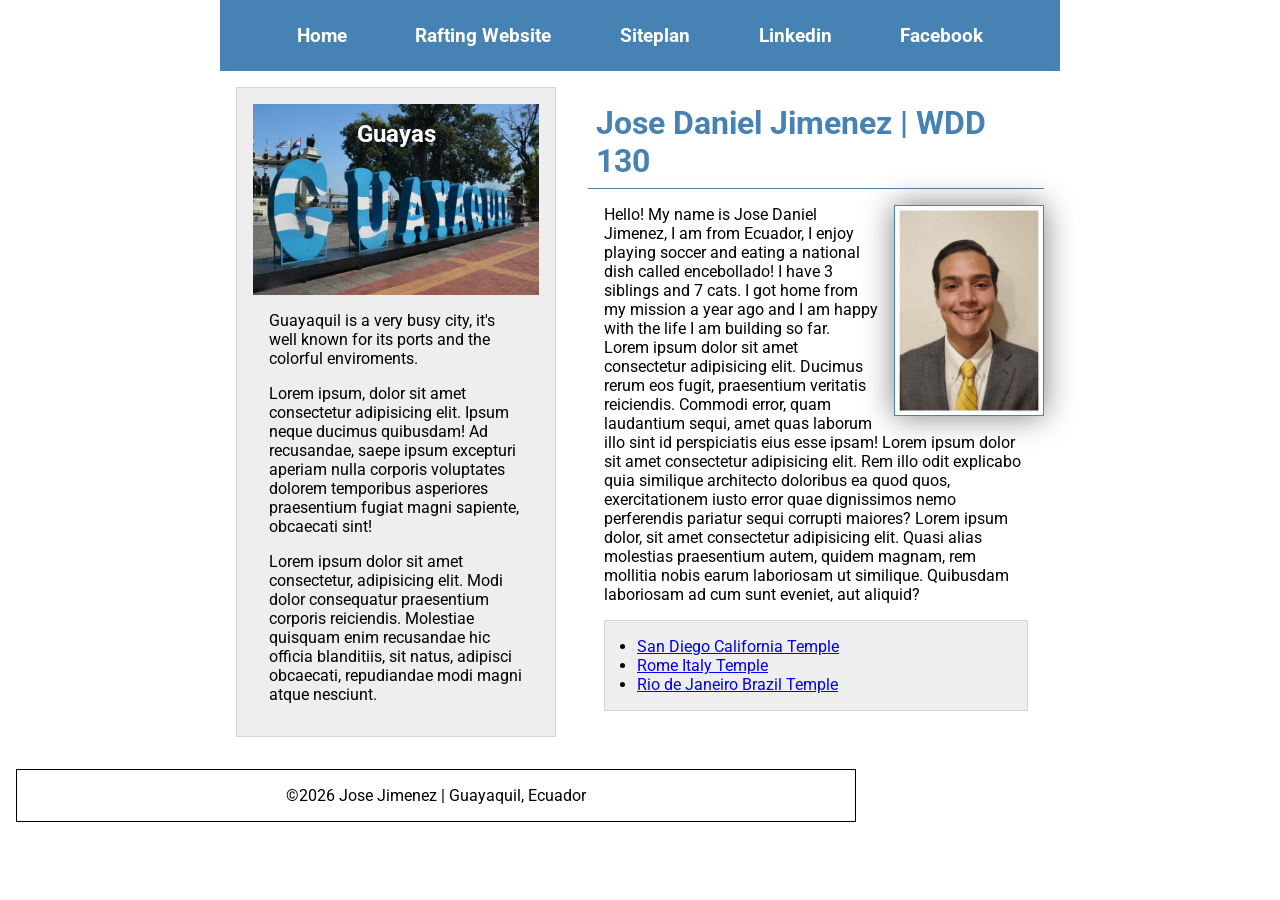
<file: index.html>
<!-- 15 November 2026 -->
<!DOCTYPE html>
<html lang="en">

<head>
    <meta charset="UTF-8">
    <meta name="viewport" content="width=device-width, initial-scale=1.0">
    <meta name="description" content="Jose Daniel Jimenez' BYU Idaho Wdd 130 course home page.">
    <meta name="author" content="Jose Daniel Jimenez">
    <title> Jose Daniel Jimenez Olvera | WDD 130</title>
    <link rel="stylesheet" href="styles/styles.css">
    <link rel="preconnect" href="https://fonts.googleapis.com">
    <link rel="preconnect" href="https://fonts.gstatic.com" crossorigin>
    <link href="https://fonts.googleapis.com/css2?family=Roboto:wght@400;700&display=swap" rel="stylesheet">

<body>
    <header>
        <nav>
            <a href="#">Home</a>
            <a href="wwr/">Rafting Website</a>
            <a href="wwe/site-plan-rafting.html">Siteplan</a>
            <a href="https://www.linkedin.com">Linkedin</a>
            <a href="https://facebook.com">Facebook</a>
        </nav>
    </header>
    <div class="grid">
        <main>
            <h1>Jose Daniel Jimenez | WDD 130</h1>
            <img src="images/profile.jpg" alt="Jose Jimenez" width="200">
            <p>Hello! My name is Jose Daniel Jimenez, I am from Ecuador, I enjoy playing soccer and eating a national dish called encebollado! I have 3 siblings and 7 cats. I got home from my mission a year ago and I am happy with the life I am building so far.
                Lorem ipsum dolor sit amet consectetur adipisicing elit. Ducimus rerum eos fugit, praesentium veritatis reiciendis. Commodi error, quam laudantium sequi, amet quas laborum illo sint id perspiciatis eius esse ipsam!
                Lorem ipsum dolor sit amet consectetur adipisicing elit. Rem illo odit explicabo quia similique architecto doloribus ea quod quos, exercitationem iusto error quae dignissimos nemo perferendis pariatur sequi corrupti maiores?
                Lorem ipsum dolor, sit amet consectetur adipisicing elit. Quasi alias molestias praesentium autem, quidem magnam, rem mollitia nobis earum laboriosam ut similique. Quibusdam laboriosam ad cum sunt eveniet, aut aliquid?
            </p>
            <ul class="box indent">
                <li><a href="https://www.churchofjesuschrist.org/temples/details/san-diego-california-temple?lang=eng" target="_blank">San Diego California Temple</a></li>
                <li><a href="https://www.churchofjesuschrist.org/temples/details/rome-italy-temple?lang=eng" target="_blank">Rome Italy Temple</a></li>
                <li><a href="https://www.churchofjesuschrist.org/temples/details/rio-de-janeiro-brazil-temple?lang=eng" target="_blank">Rio de Janeiro Brazil Temple</a></li>
            </ul>
        </main>
        <aside class="box">

            <h2>Guayas</h2>
            <img src="images/guayaquil.jpg" alt="Guayaquil">
            <p>Guayaquil is a very busy city, it's well known for its ports and the colorful enviroments.</p>
            <p>Lorem ipsum, dolor sit amet consectetur adipisicing elit. Ipsum neque ducimus quibusdam! Ad recusandae, saepe ipsum excepturi aperiam nulla corporis voluptates dolorem temporibus asperiores praesentium fugiat magni sapiente, obcaecati sint!</p>
            <p>Lorem ipsum dolor sit amet consectetur, adipisicing elit. Modi dolor consequatur praesentium corporis reiciendis. Molestiae quisquam enim recusandae hic officia blanditiis, sit natus, adipisci obcaecati, repudiandae modi magni atque nesciunt.</p>
        </aside>
    </div>
    <footer>
        <p>©2026 Jose Jimenez | Guayaquil, Ecuador</p>
    </footer>
</body>

</html>
</file>
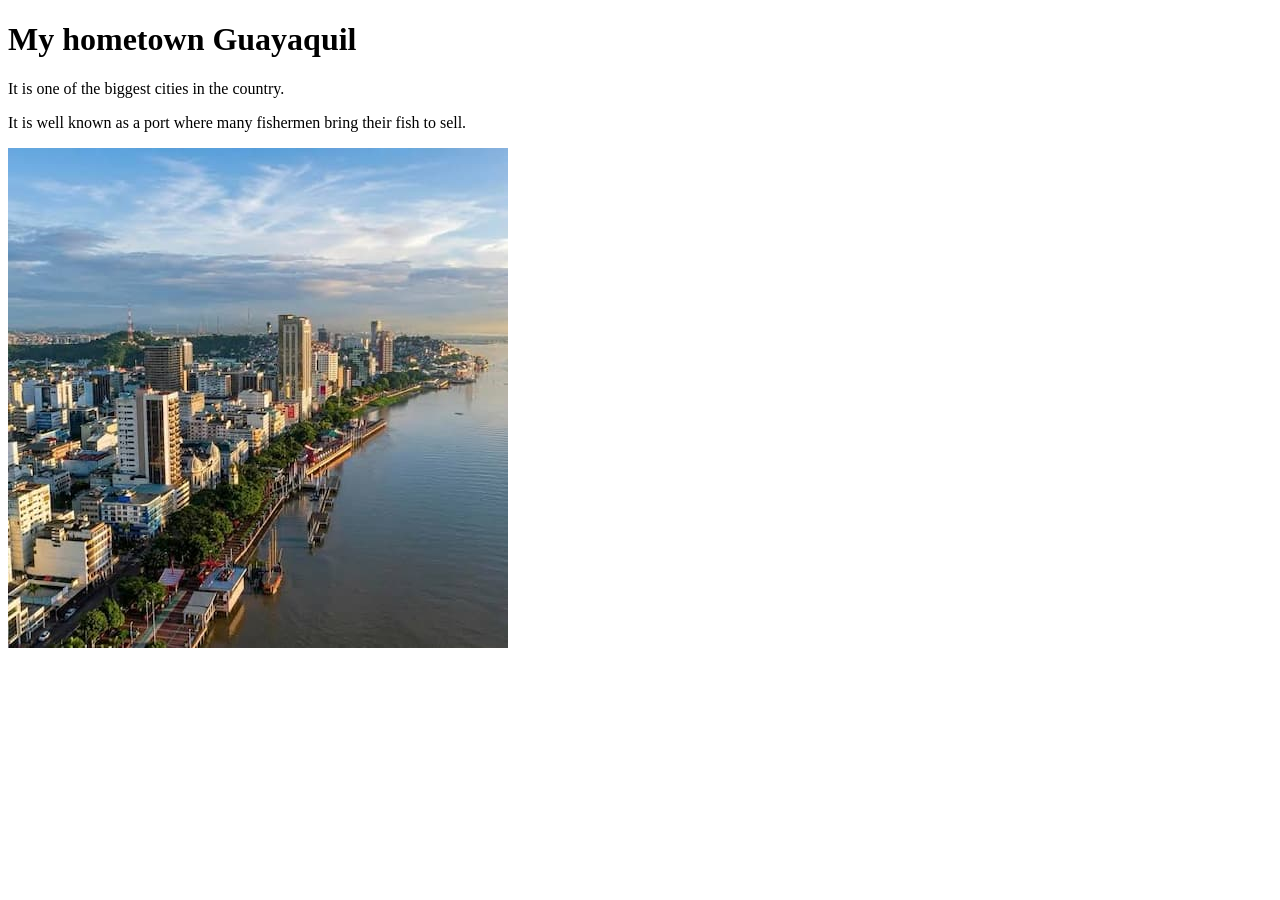
<file: week01/favorite-city.html>
<!DOCTYPE html>
<html lang="en">

<head>
    <meta charset="UTF-8">
    <meta name="viewport" content="width=device-width, initial-scale=1.0">
    <title>Guayaquil</title>
</head>

<body>
    <h1>My hometown Guayaquil</h1>
    <p>It is one of the biggest cities in the country.</p>
    <p>It is well known as a port where many fishermen bring their fish to sell.</p>
    <img src="images/guayaquil.jpg" alt="Guayaquil city">

</body>

</html>
</file>
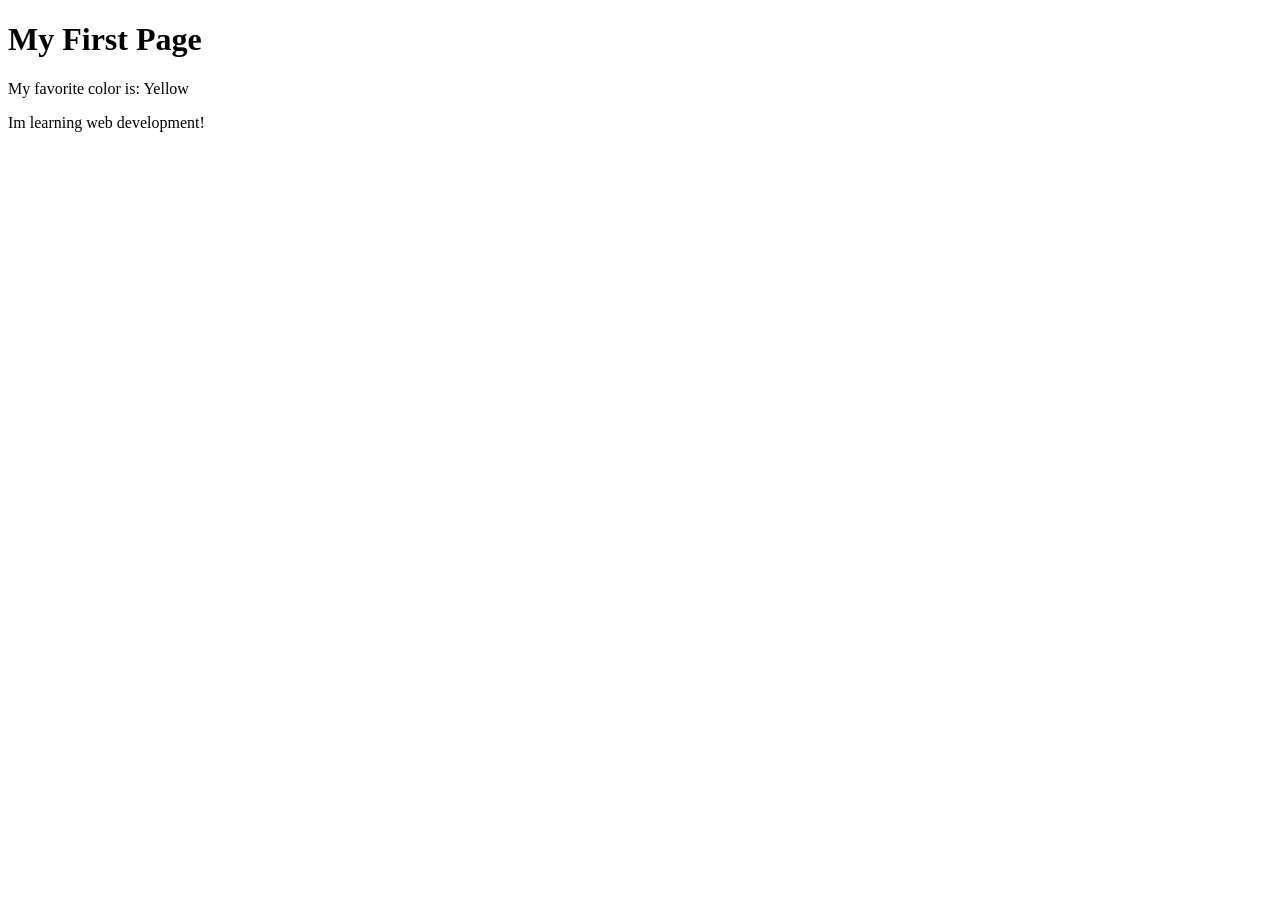
<file: week01/first-page.html>
<!DOCTYPE html>
<html lang="en">

<head>
    <meta charset="UTF-8">
    <meta name="viewport" content="width=device-width, initial-scale=1.0">
    <title>My First Page</title>
</head>

<body>
    <h1>My First Page</h1>
    <p>My favorite color is: Yellow </p>
    <p>Im learning web development!</p>
</body>

</html>
</file>
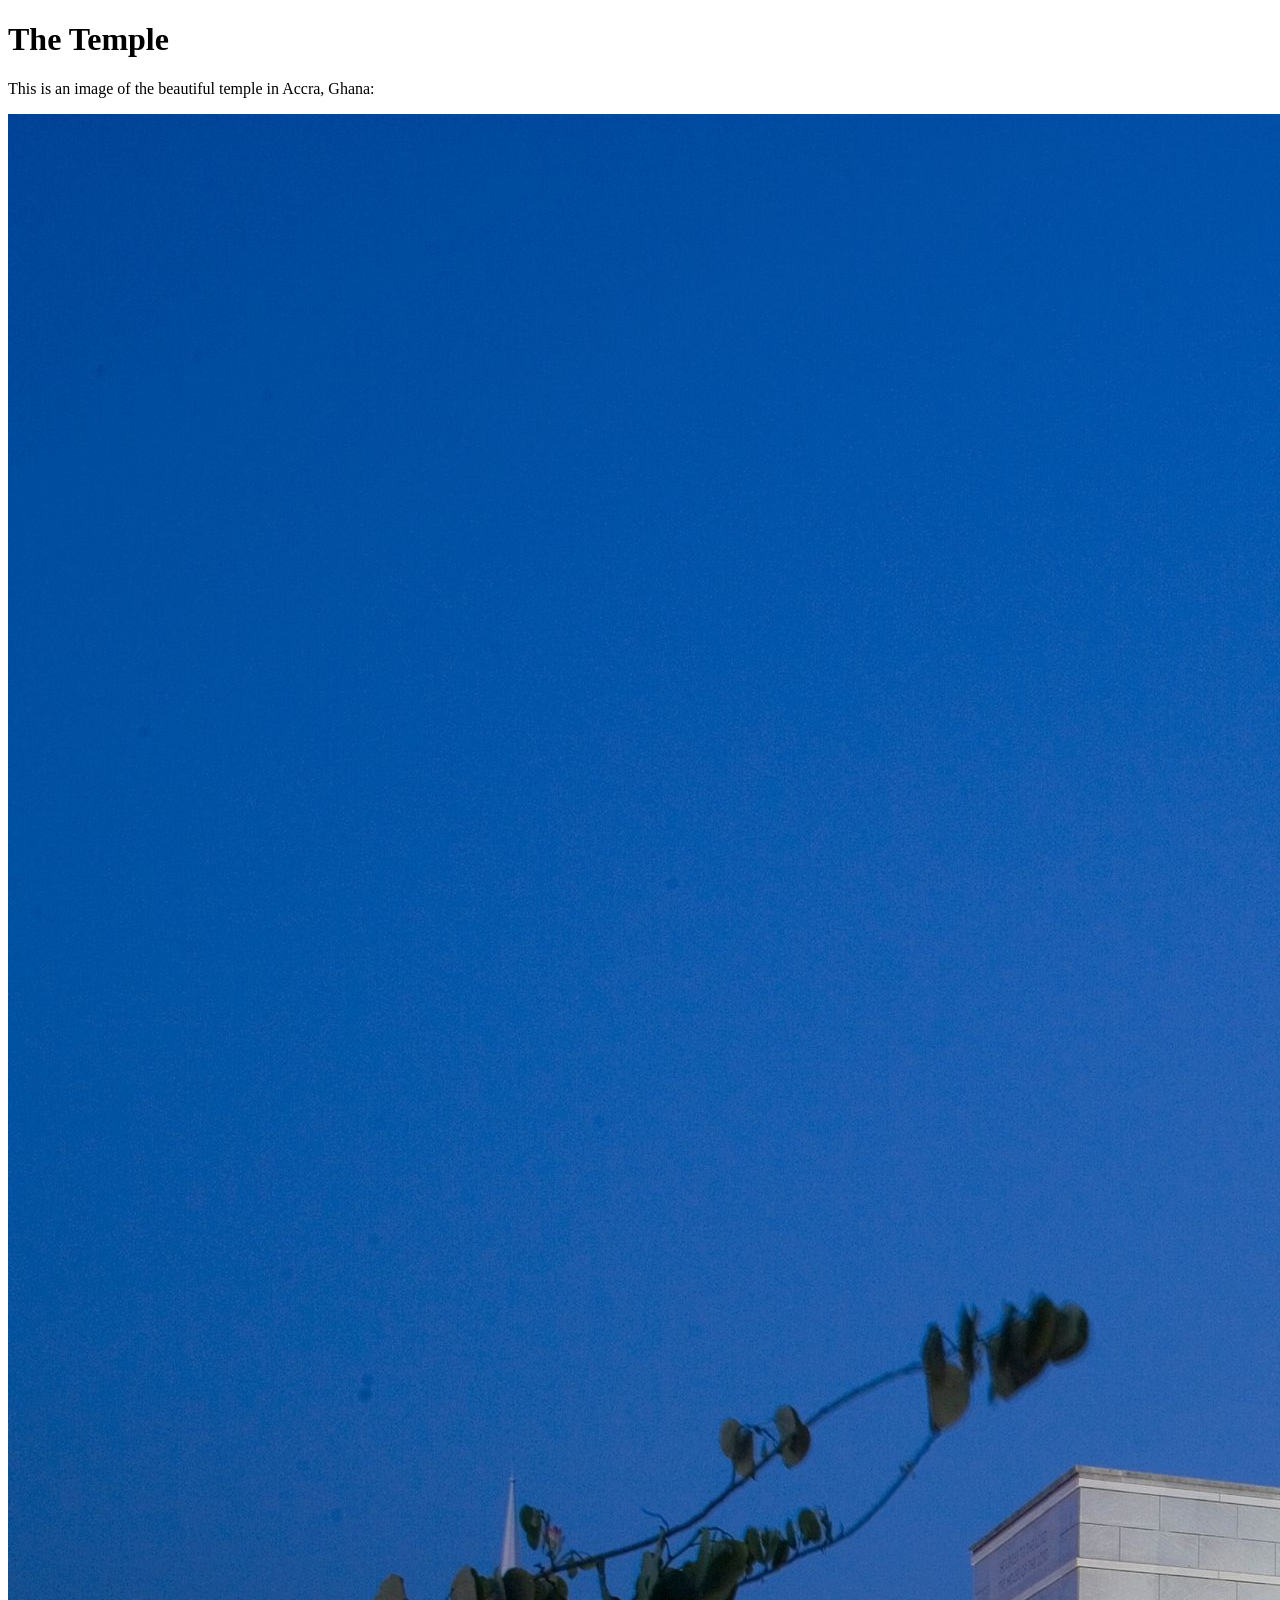
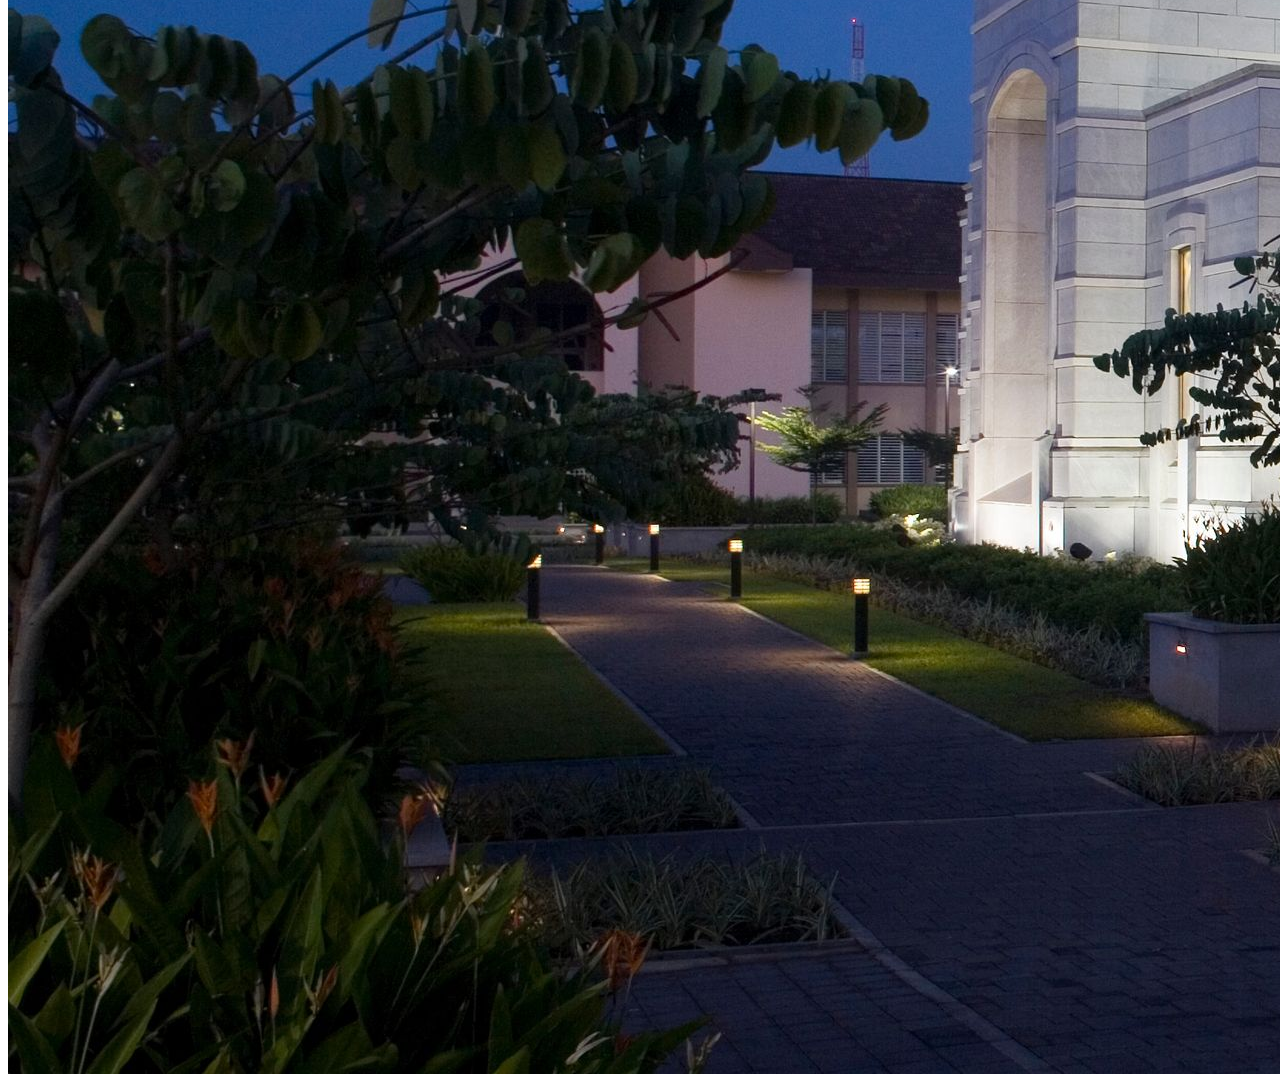
<file: week01/images.html>
<!DOCTYPE html>
<html lang="en">

<head>
    <meta charset="UTF-8">
    <meta name="viewport" content="width=device-width, initial-scale=1.0">
    <title>Temple Image</title>
</head>

<body>
    <h1>The Temple</h1>
    <p>This is an image of the beautiful temple in Accra, Ghana:</p>
    <img src="images/temple-large.jpeg" alt="The Accra Ghana Temple">

</body>

</html>
</file>
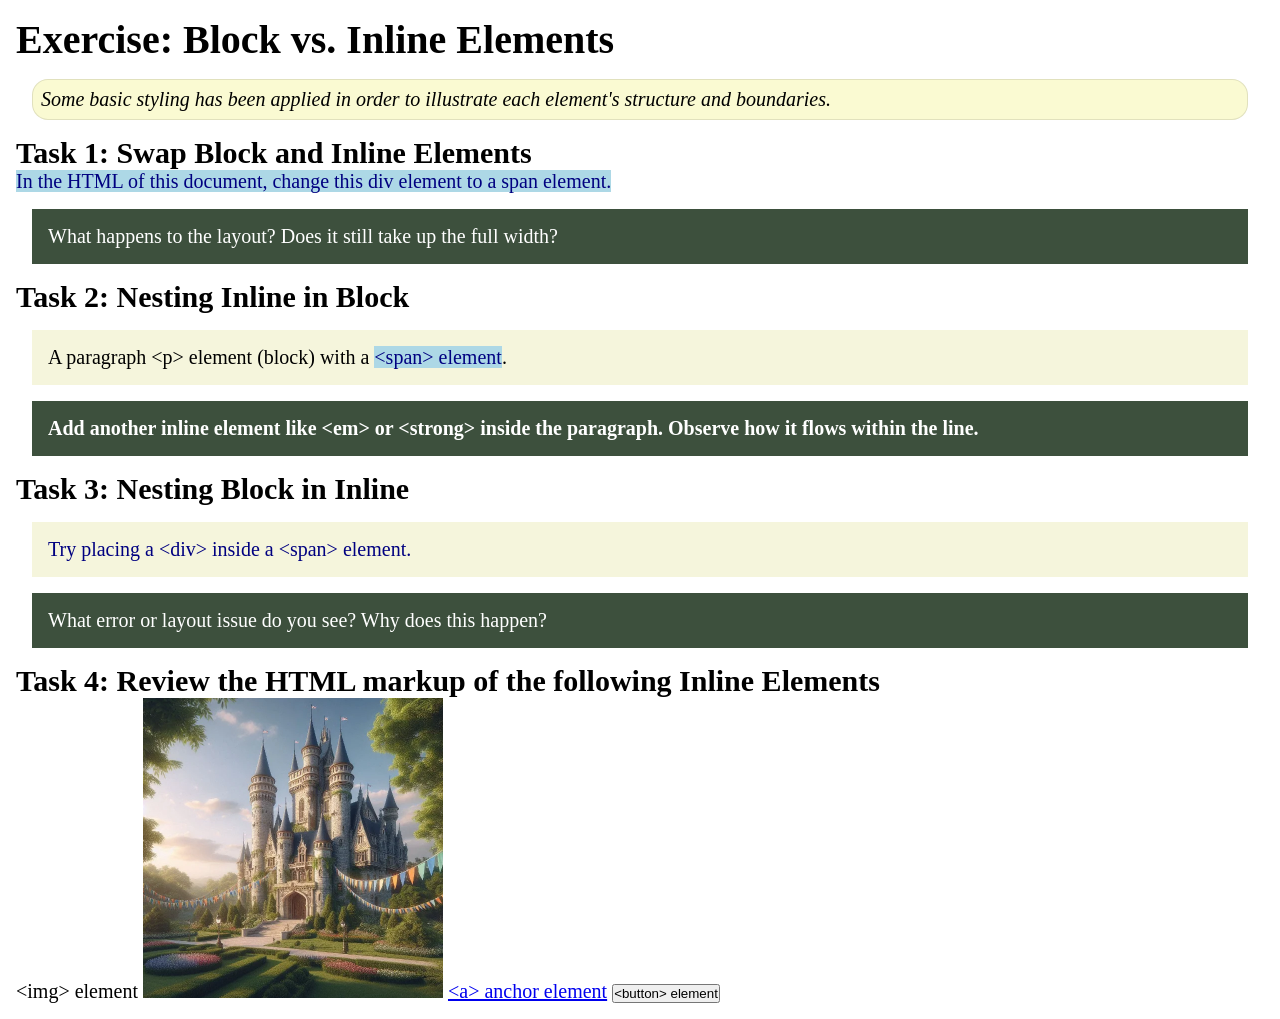
<file: week02/block-vs-inline.html>
<!DOCTYPE html>
<html lang="en">

<head>
    <meta charset="UTF-8">
    <meta name="viewport" content="width=device-width, initial-scale=1.0">
    <title>Exercise: Block vs. Inline Elements</title>
    <link rel="stylesheet" href="styles/block-vs-inline.css">
</head>

<body>
    <main>
        <h1>Exercise: Block vs. Inline Elements</h1>
        <p class="note">Some basic styling has been applied in order to illustrate each element's structure and boundaries.</p>

        <h2>Task 1: Swap Block and Inline Elements</h2>
        <span>In the HTML of this document, change this div element to a span element.</span>

        <p class="question">What happens to the layout? Does it still take up the full width?</p>

        <h2>Task 2: Nesting Inline in Block</h2>
        <p>A paragraph &lt;p&gt; element (block) with a <span>&lt;span&gt; element</span>.</p>
        <p class="question"><strong>Add another inline element like &lt;em&gt; or &lt;strong&gt; inside the paragraph. Observe how it flows within the line.</strong></p>

        <h2>Task 3: Nesting Block in Inline</h2>
        <span>
            <div>Try placing a &lt;div&gt; inside a &lt;span&gt; element.</div>
        </span>
        <p class="question">What error or layout issue do you see? Why does this happen?</p>

        <h2>Task 4: Review the HTML markup of the following Inline Elements</h2>
        &lt;img&gt; element
        <img src="images/castle.webp" alt="placeholder image (images are inline)" width="300" height="300">
        <a href="https://churchofjesuschrist.org">&lt;a&gt; anchor element</a>
        <button type="button">&lt;button&gt; element</button>
    </main>
</body>

</html>
</file>
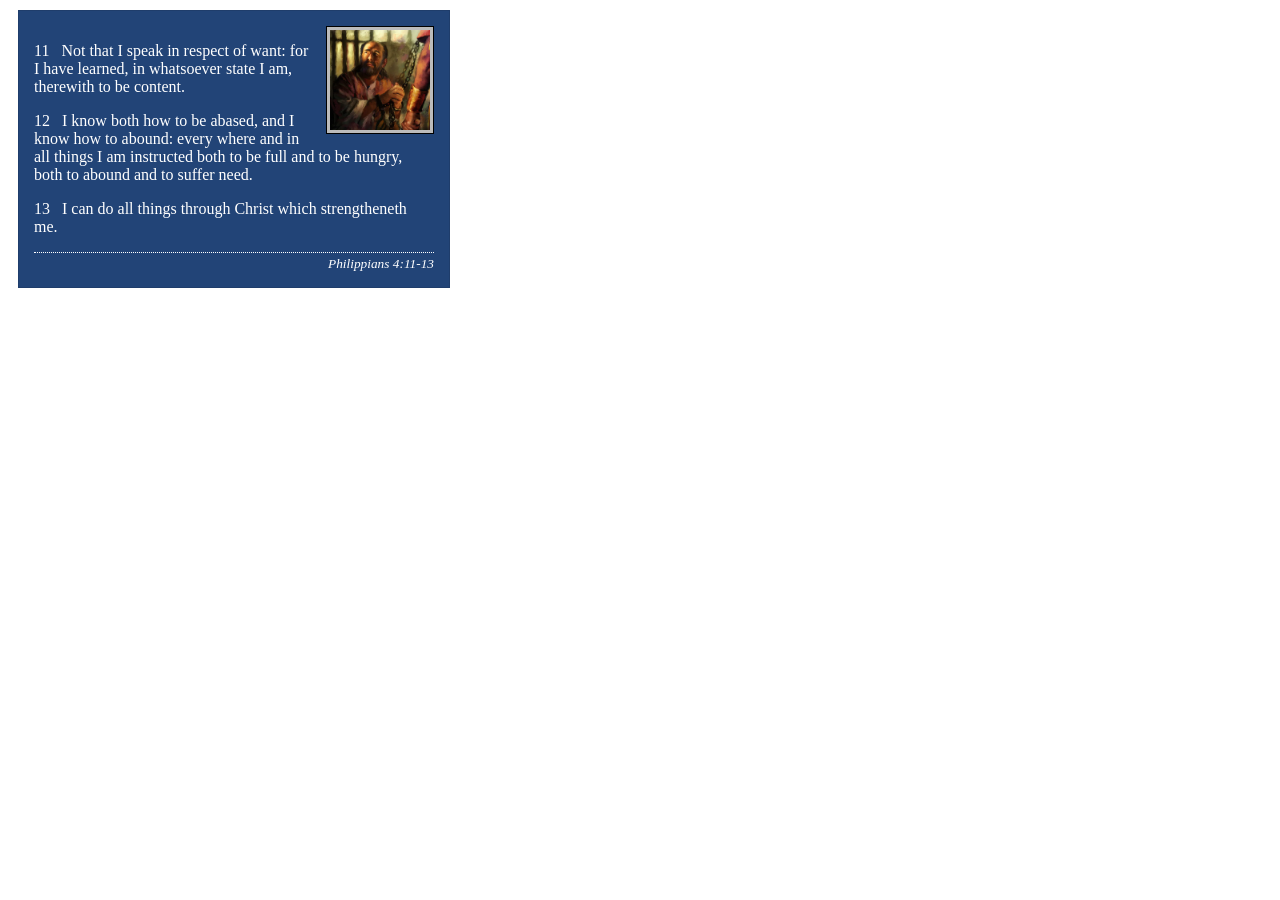
<file: week02/box-model-solution.html>
<!DOCTYPE html>
<html lang="en">

<head>
    <meta charset="UTF-8">
    <meta name="viewport" content="width=device-width, initial-scale=1.0">
    <title>Box Model Activity</title>
    <link rel="stylesheet" href="styles/box-model-solution.css">
</head>

<body>
    <main>
        <div class="callout">
            <img src="images/apostle-paul-imprisoned.webp" alt="Paul the Apostle - Imprisoned in Rome" width="200" height="200">
            <blockquote>
                <p>11 &nbsp; Not that I speak in respect of want: for I have learned, in whatsoever state I am, therewith to be content.</p>
                <p>12 &nbsp; I know both how to be abased, and I know how to abound: every where and in all things I am instructed both to be full and to be hungry, both to abound and to suffer need.</p>
                <p>13 &nbsp; I can do all things through Christ which strengtheneth me.</p>
            </blockquote>
            <cite>Philippians 4:11-13</cite>
        </div>
    </main>
</body>

</html>
</file>
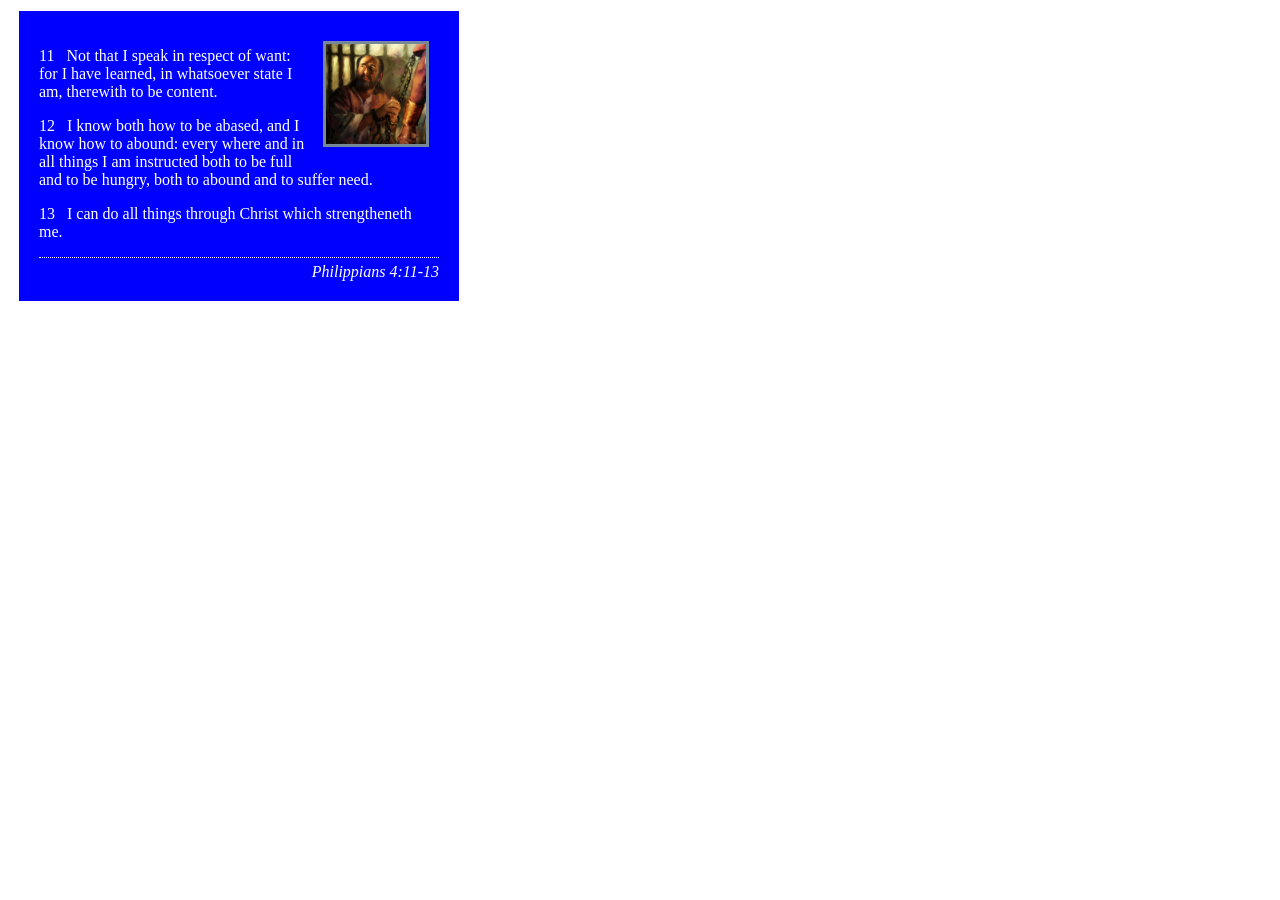
<file: week02/box-model.html>
<!DOCTYPE html>
<html lang="en">

<head>
    <meta charset="UTF-8">
    <meta name="viewport" content="width=device-width, initial-scale=1.0">
    <title>Box Model Activity</title>
    <link rel="stylesheet" href="styles/box-model.css">
</head>

<body>
    <main>
        <div class="callout">
            <img src="images/apostle-paul-imprisoned.webp" alt="Paul the Apostle - Imprisoned in Rome" width="200" height="200">
            <blockquote>
                <p>11 &nbsp; Not that I speak in respect of want: for I have learned, in whatsoever state I am, therewith to be content.</p>
                <p>12 &nbsp; I know both how to be abased, and I know how to abound: every where and in all things I am instructed both to be full and to be hungry, both to abound and to suffer need.</p>
                <p>13 &nbsp; I can do all things through Christ which strengtheneth me.</p>
            </blockquote>
            <cite>Philippians 4:11-13</cite>
        </div>
    </main>
</body>

</html>
</file>
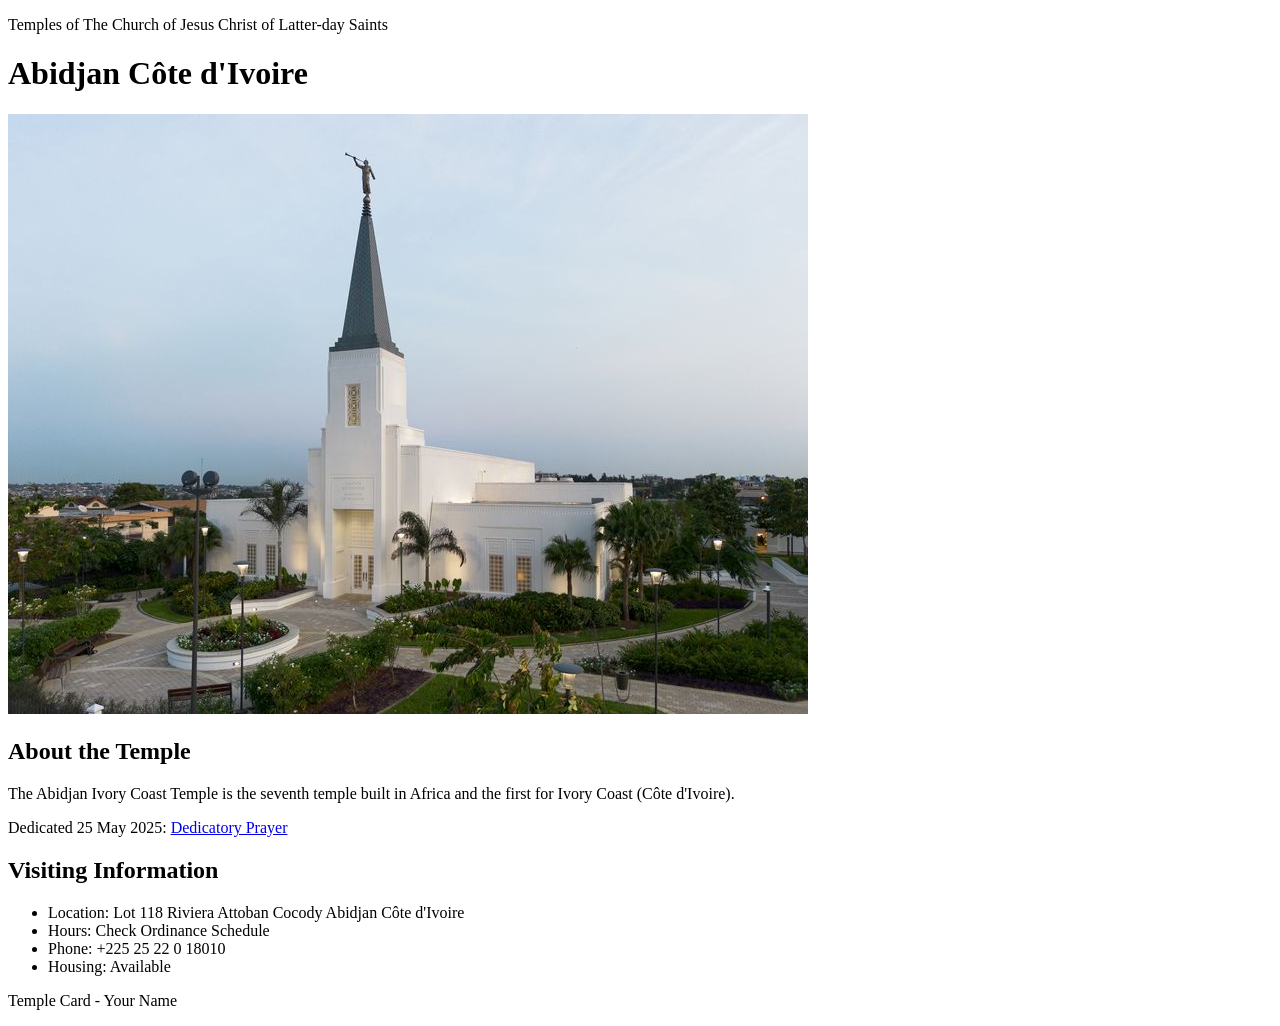
<file: week02/temple.html>
<!DOCTYPE html>
<html lang="en">

<head>
    <meta charset="UTF-8">
    <meta name="viewport" content="width=device-width, initial-scale=1.0">
    <title>Temple Card - Abidjan Côte d'Ivoire</title>
</head>

<body>
    <header>
        <p>Temples of The Church of Jesus Christ of Latter-day Saints</p>
    </header>
    <main>
        <h1>Abidjan Côte d'Ivoire</h1>
        <picture>
            <img src="images/abidjan-ivory-coast.jpeg" alt="Abidjan Côte d'Ivoire Temple">
        </picture>
        <section>
            <h2>About the Temple</h2>
            <p>The Abidjan Ivory Coast Temple is the seventh temple built in Africa and the first for Ivory Coast (Côte d'Ivoire).</p>
            <p>Dedicated 25 May 2025: <a href="https://www.churchofjesuschrist.org/temples/dedicatory-prayer/abidjan-ivory-coast-temple/2025-05-25?lang=eng" target="_blank" rel="noopener noreferrer">Dedicatory Prayer</a></p>
        </section>
        <section>
            <h2>Visiting Information</h2>
            <ul>
                <li>Location: Lot 118 Riviera Attoban Cocody Abidjan Côte d'Ivoire</li>
                <li>Hours: Check Ordinance Schedule</li>
                <li>Phone: +225 25 22 0 18010</li>
                <li>Housing: Available</li>
            </ul>
        </section>
    </main>
    <footer>
        <p>Temple Card - Your Name</p>
    </footer>
</body>

</html>
</file>
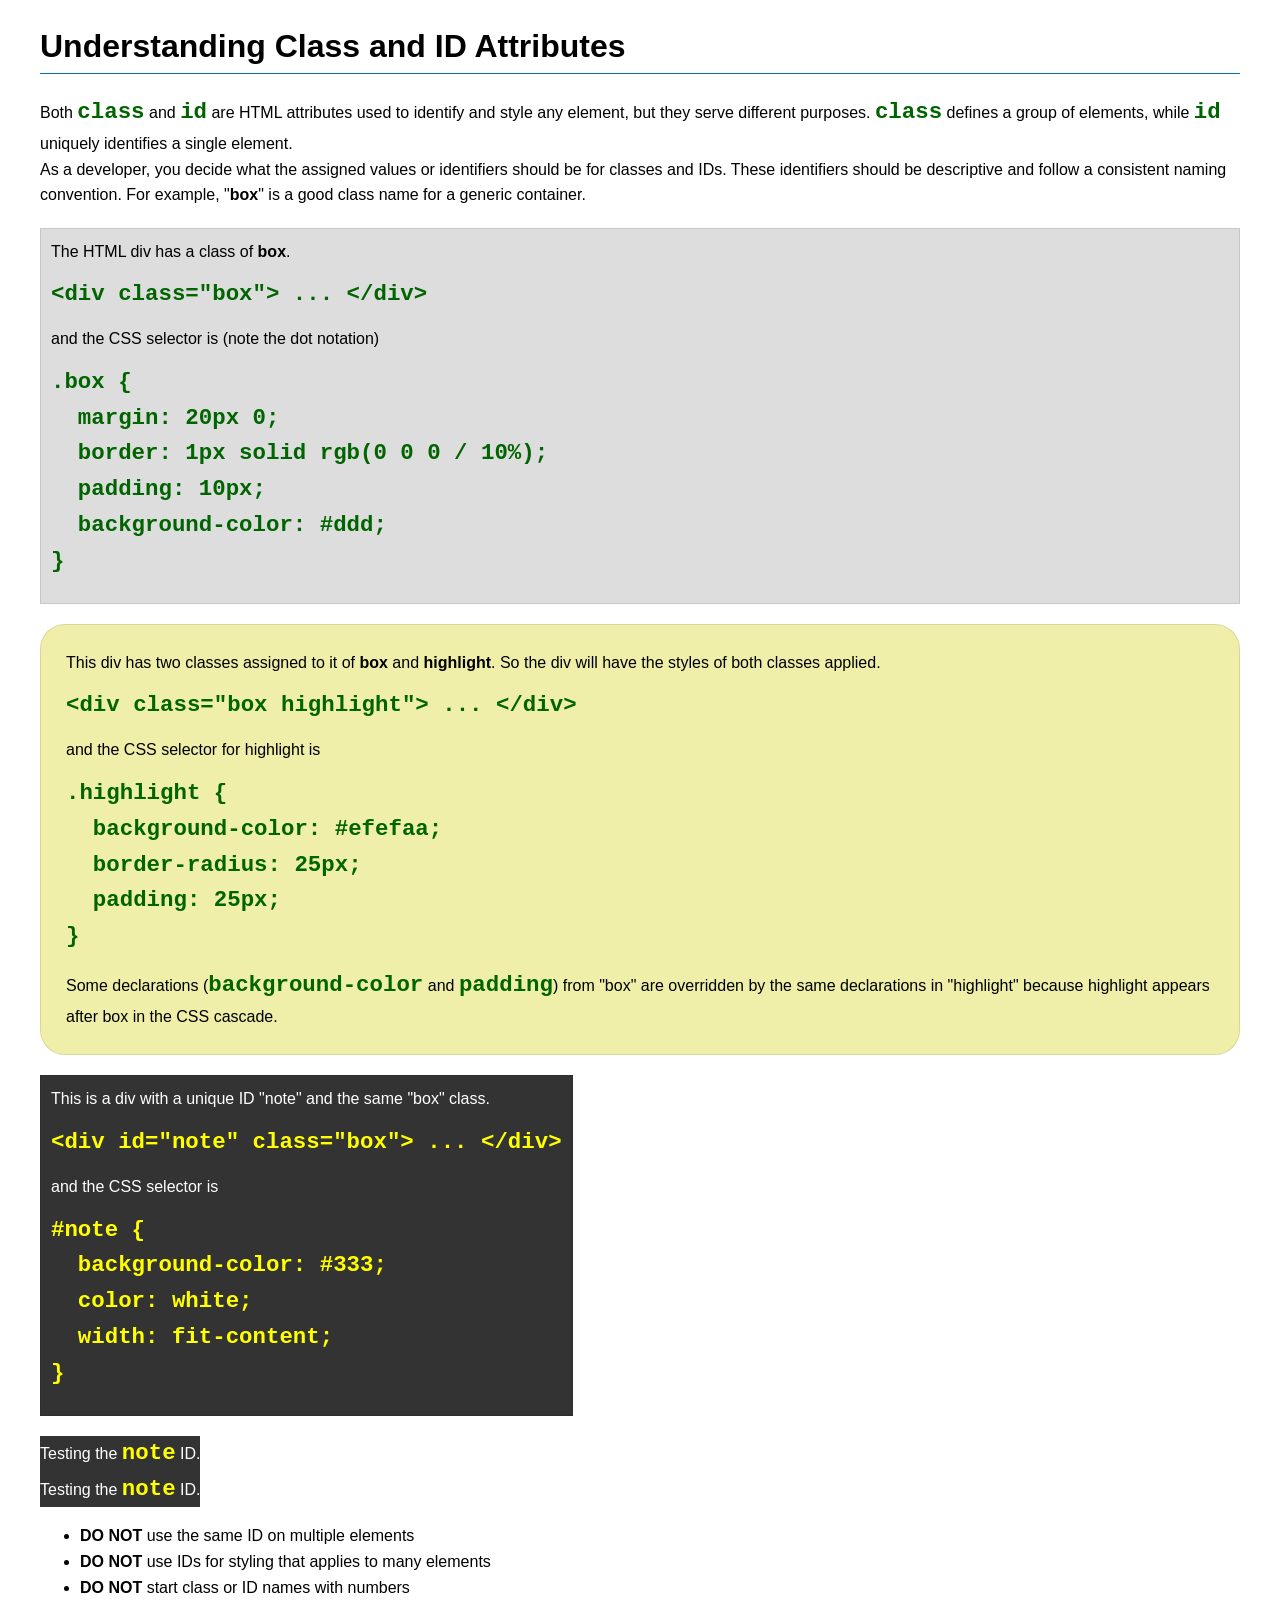
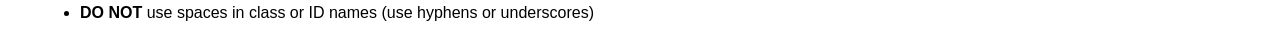
<file: week03/class-and-id.html>
<!DOCTYPE html>
<html lang="en">

<head>
    <meta charset="UTF-8">
    <meta name="viewport" content="width=device-width, initial-scale=1.0">
    <title>Class vs ID Attributes</title>
    <link rel="stylesheet" href="styles/class-and-id.css">
</head>

<body>
    <h1>Understanding Class and ID Attributes</h1>
    <p>Both <code>class</code> and <code>id</code> are HTML attributes used to identify and style any element, but they serve different purposes. <code>class</code> defines a group of elements, while <code>id</code> uniquely identifies a single element.</p>
    <p>As a developer, you decide what the assigned values or identifiers should be for classes and IDs. These identifiers should be descriptive and follow a consistent naming convention. For example, "<strong>box</strong>" is a good class name for a generic container.</p>
    <div class="box">
        <p>The HTML div has a class of <strong>box</strong>.</p>
        <pre><code class="html">&lt;div class="box"&gt; ... &lt;/div&gt;</code></pre>
        and the CSS selector is (note the dot notation)
        <pre><code class="css">.box {
  margin: 20px 0;
  border: 1px solid rgb(0 0 0 / 10%);
  padding: 10px;
  background-color: #ddd; 
}</code></pre>
    </div>

    <div class="box highlight">
        <p>This div has two classes assigned to it of <strong>box</strong> and <strong>highlight</strong>. So the div will have the styles of both classes applied.</p>
        <pre><code class="html">&lt;div class="box highlight"&gt; ... &lt;/div&gt;</code></pre>
        and the CSS selector for highlight is
        <pre><code class="css">.highlight {
  background-color: #efefaa;
  border-radius: 25px;
  padding: 25px;
}</code></pre>
        <p>Some declarations (<code>background-color</code> and <code>padding</code>) from "box" are overridden by the same declarations in "highlight" because highlight appears after box in the CSS cascade.</p>
    </div>

    <div id="note" class="box">
        <p>This is a div with a unique ID "note" and the same "box" class.</p>
        <pre><code class="html">&lt;div id="note" class="box"&gt; ... &lt;/div&gt;</code></pre>
        and the CSS selector is
        <pre><code class="css">#note {
  background-color: #333;
  color: white;
  width: fit-content;
}</code></pre>
    </div>

    <div id="note">
        <p>Testing the <code>note</code> ID.</p>
    </div>

    <div id="note">
        <p>Testing the <code>note</code> ID.</p>
    </div>


    <section id=" best-practice">
        <ul>
            <li><strong>DO NOT</strong> use the same ID on multiple elements</li>
            <li><strong>DO NOT</strong> use IDs for styling that applies to many elements</li>
            <li><strong>DO NOT</strong> start class or ID names with numbers</li>
            <li><strong>DO NOT</strong> use spaces in class or ID names (use hyphens or underscores)</li>
        </ul>
    </section>

</body>

</html>
</file>
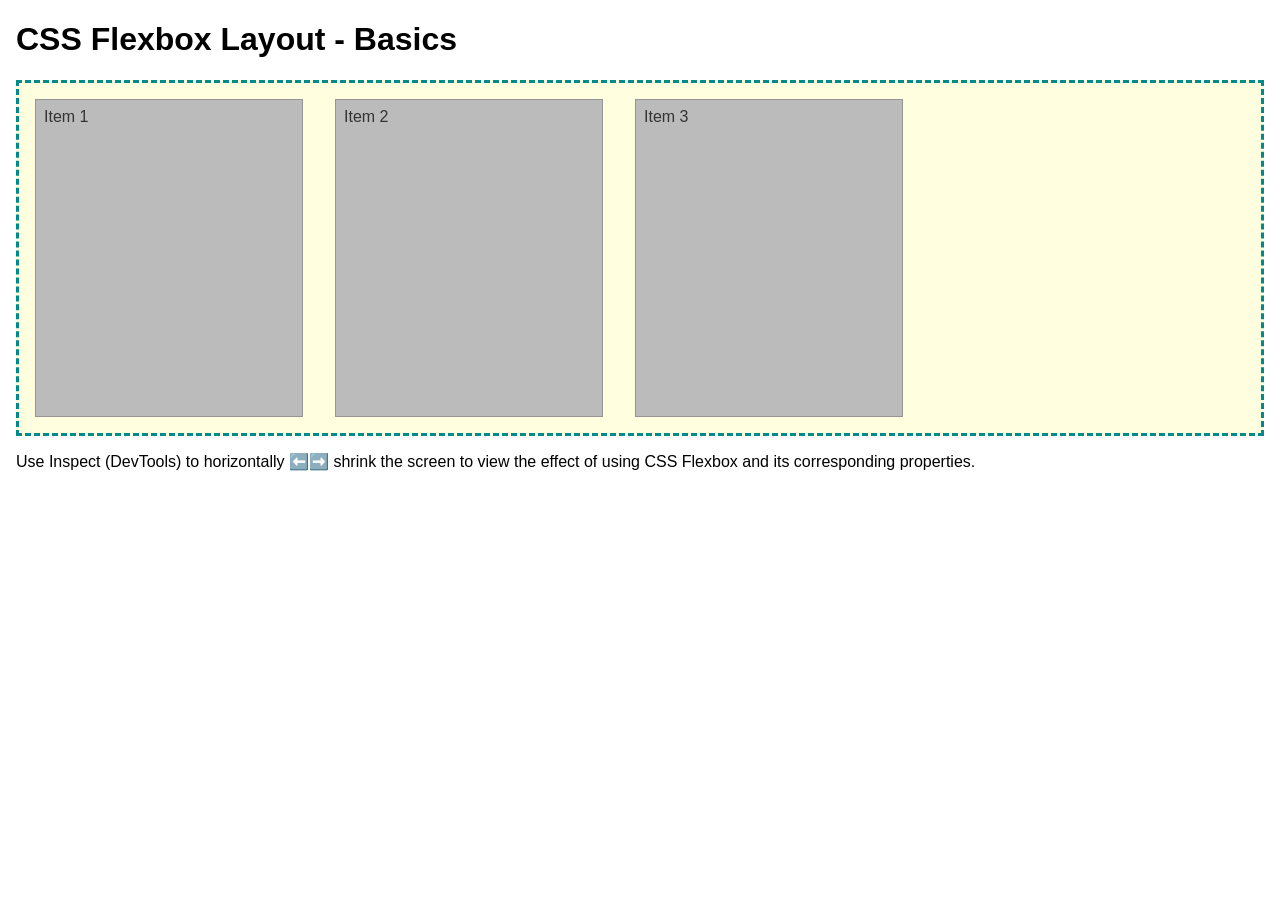
<file: week04/flexbox-layout.html>
<!DOCTYPE html>
<html lang="en">

<head>
    <meta charset="UTF-8">
    <meta name="viewport" content="width=device-width, initial-scale=1.0">
    <title>CSS Flexbox Layout - Basics</title>
    <link rel="stylesheet" href="styles/flexbox.css">
</head>

<body>
    <main>
        <h1>CSS Flexbox Layout - Basics</h1>
        <div class="flex-container">
            <div class="flex-item item1">Item 1</div>
            <div class="flex-item item2">Item 2</div>
            <div class="flex-item item3">Item 3</div>
        </div>
        <p>Use Inspect (DevTools) to horizontally ⬅️➡️ shrink the screen to view the effect of using CSS Flexbox and its corresponding properties.</p>
    </main>
</body>

</html>
</file>
<file: styles/styles.css>
* {
    margin: 0;
    padding: 0;
    box-sizing: border-box;
}

:root {
    --background-color: steelblue;
}

.grid,
header,
footer {
    max-width: 840px;
    margin: 0 auto;
}

.grid {
    display: grid;
    align-items: center;
}

body {
    font-size: 16px;
    font-family: Roboto, arial, sans-serif
}

nav {
    background-color: var(--background-color);
    padding: 1rem;
    display: flex;
    justify-content: space-evenly;
    align-items: center;
}

nav a {
    display: block;
    padding: 0.5rem;
    text-decoration: none;
    font-size: 1.2rem;
    font-weight: 700;
    color: #fff;
}

h1 {
    color: steelblue;
    padding: .5rem;
    border-bottom: 1px solid steelblue;
}

main {
    grid-column: 2/3;
    margin: 1rem;
}

main img {
    width: 150px;
    height: auto;
    border: 1px solid steelblue;
    padding: 1px;
    box-shadow: 0 0 30px gray;
    float: right;
    margin: 1rem 0 1rem 1rem;
}

p {
    margin: 1rem;
}

aside {
    width: 20rem;
    position: relative;
    grid-column: 1/2;
    grid-row: 1/2;
    align-self: start;
}

aside img {
    width: 100%;
    height: auto;
    display: block;
}

aside h2 {
    position: absolute;
    top: 2rem;
    left: 0;
    width: 100%;
    text-align: center;
    color: #fff;
}

footer {
    margin: 1em;
    border: 1px solid #000;
    text-align: center;
}

.box {
    margin: 1rem;
    border: 1px solid rgba(0, 0, 0, .1);
    padding: 1rem;
    background-color: #eee;
    color: #000;
}

.indent {
    padding-left: 2rem;
}
</file>
<file: week02/styles/block-vs-inline.css>
* {
    margin: 0;
    padding: 0;
}

body {
    font-size: 20px;
    margin: 1rem;
}

p,
div {
    background-color: beige;
    margin: 1rem;
    padding: 1rem;
}

span {
    color: navy;
    background-color: lightblue;
}

code {
    margin: 0;
    padding: 0;
    color: green;
    font-size: 1.2rem;
}

.note {
    font-style: italic;
    background-color: lightgoldenrodyellow;
    border-radius: 1rem;
    border: 1px solid rgb(0 0 0 / 10%);
    margin: 1rem;
    padding: .5rem;
}

.question {
    background-color: #3d503d;
    color: #fff;
}
</file>
<file: week02/styles/box-model-solution.css>
.callout {
    max-width: 400px;
    margin: 10px;
    border: 1px solid rgb(0 0 0 / 10%);
    padding: 15px;
    background-color: #247;
    color: #fff;
}

.callout img {
    float: right;
    margin: 0 0 10px 15px;
    border: 1px solid #000;
    padding: 3px;
    background-color: #bbb;
    width: 100px;
    height: auto;
}

blockquote {
    margin: 0;
}

cite {
    display: block;
    border-top: 1px dotted #fff;
    padding-top: 3px;
    text-align: right;
    font-size: smaller;
}
</file>
<file: week02/styles/box-model.css>
.callout {
    max-width: 400px;
    margin: 10px;
    border: 1px solid;
    padding: 20px;
    background-color: blue;
    color: white
}

.callout img {
    height: 100px;
    width: 100px;
    float: right;
    margin: 10px;
    border: 3px solid lightslategray;
    padding: 0px;
    background-color: blue;

}

blockquote {
    margin: 0;
}

cite {
    display: block;
    text-align: right;
    border-top: 1px dotted white;
    padding-top: 5px;
    font-size: medium;
}
</file>
<file: week03/styles/class-and-id.css>
body {
    font-family: Arial, sans-serif;
    line-height: 1.6;
    margin: 0;
    padding: 0 40px;
}

h1 {
    border-bottom: 1px solid rgb(0 110 182);
    padding-bottom: 0;
}

p {
    margin: 0;
}

code {
    color: darkgreen;
    font-weight: 700;
    font-size: 1.4rem;
}

/* Class examples - can be reused */
.box {
    margin: 20px 0;
    border: 1px solid rgb(0 0 0 / 10%);
    padding: 10px;
    background-color: #ddd;
    /* this is shorthand for #dddddd */
}

.highlight {
    background-color: #efefaa;
    border-radius: 25px;
    padding: 25px;
}

/* ID examples - should be unique */

#note {
    background-color: #333;
    color: white;
    width: fit-content;
}

#note code {
    color: yellow;
}

#best-practice {
    background: linear-gradient(135deg, #000 0%, #999 100%);
    color: white;
    border-radius: 20px;
    padding: 20px;
}
</file>
<file: week04/styles/flexbox.css>
body {
    font-family: Helvetica, Arial, sans-serif;
    margin: 1rem;
}

.flex-container {
    border: 3px dashed darkcyan;
    background-color: lightyellow;
    display: flex;
    flex-wrap: wrap;
}

.flex-item {
    width: 250px;
    margin: 1rem;
    border: 1px solid rgb(0 0 0 / 20%);
    padding: 0.5rem;
    background-color: #bbb;
    color: #333;
}

.item1 {
    min-height: 100px;
}

.item2 {
    min-height: 200px;
}

.item3 {
    min-height: 300px;
}
</file>
